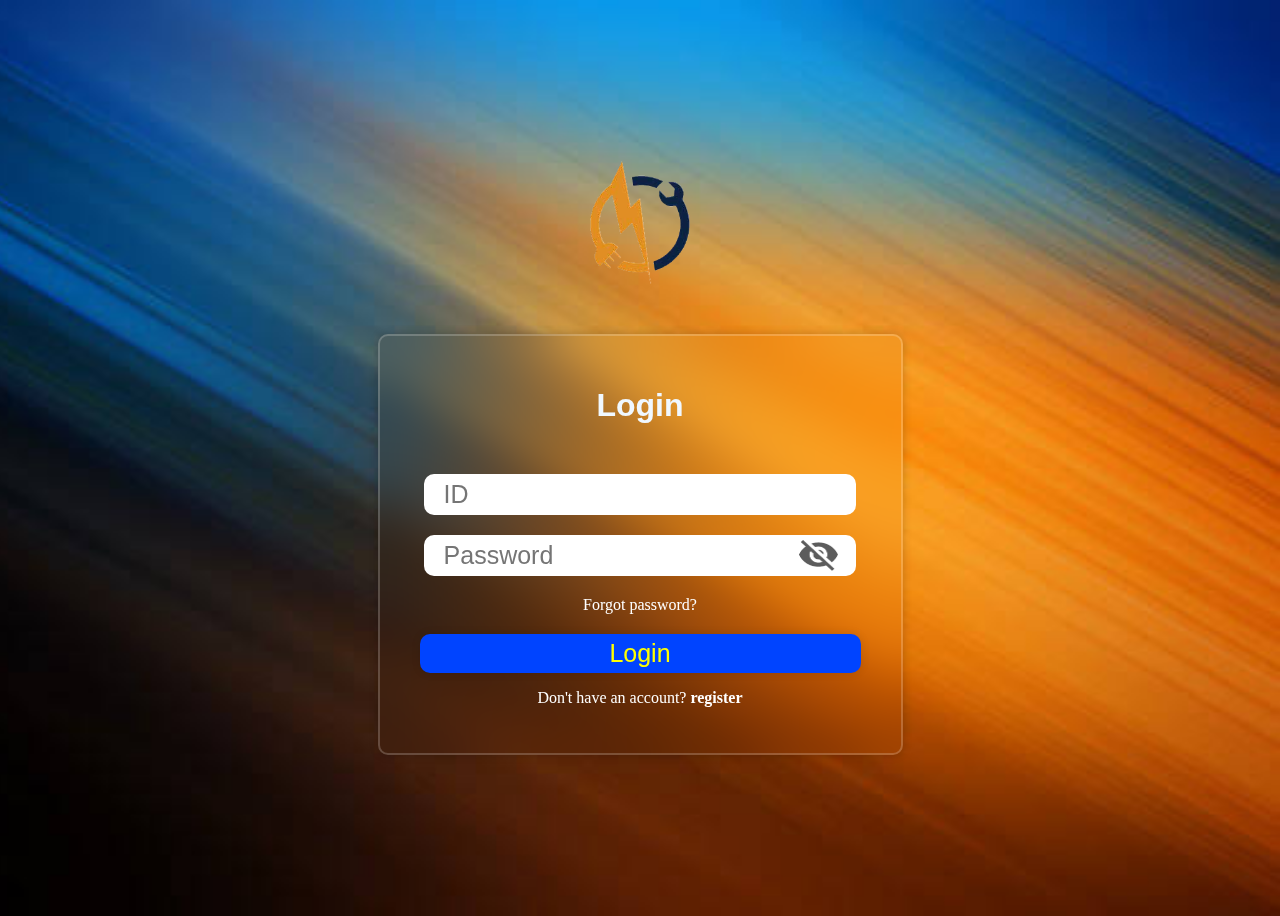
<file: index.html>
<!DOCTYPE html>
<html lang="en">
<head>
    <meta charset="UTF-8">
    <meta name="viewport" content="width=device-width, initial-scale=1.0">
    <title>Login</title>
    <link rel="stylesheet" href="styles/index.css">
</head>
<body>
    
    <div class="company-logo">
        <img src="assets/logo.png" alt="" style="width: 100px;">
    </div>
    

    <div class="wrapper">
        <form id="login-form" onsubmit="loginUser(event)">

        <h1 >Login</h1>
        
        <div class="input-box">
            <input id="userId" type="text" placeholder="ID" req>
        </div>

        <div class="input-box">
            <input type="password" placeholder="Password" id="password" required>
            <img src="assets/eye-close.png" id="eye-icon">
        </div>

        <div class="forgot">
            <a href="ResetPassword.html">Forgot password?</a>
        </div>

        <button type="submit" class="btn">Login</button>

        <div class="register">
            <p>Don't have an account? <a href="SignUp.html"> register</a></p>
        </div>
        </form>
    </div>
    

    <script src="indexScript.js" defer></script>
</body>
</html>
</file>
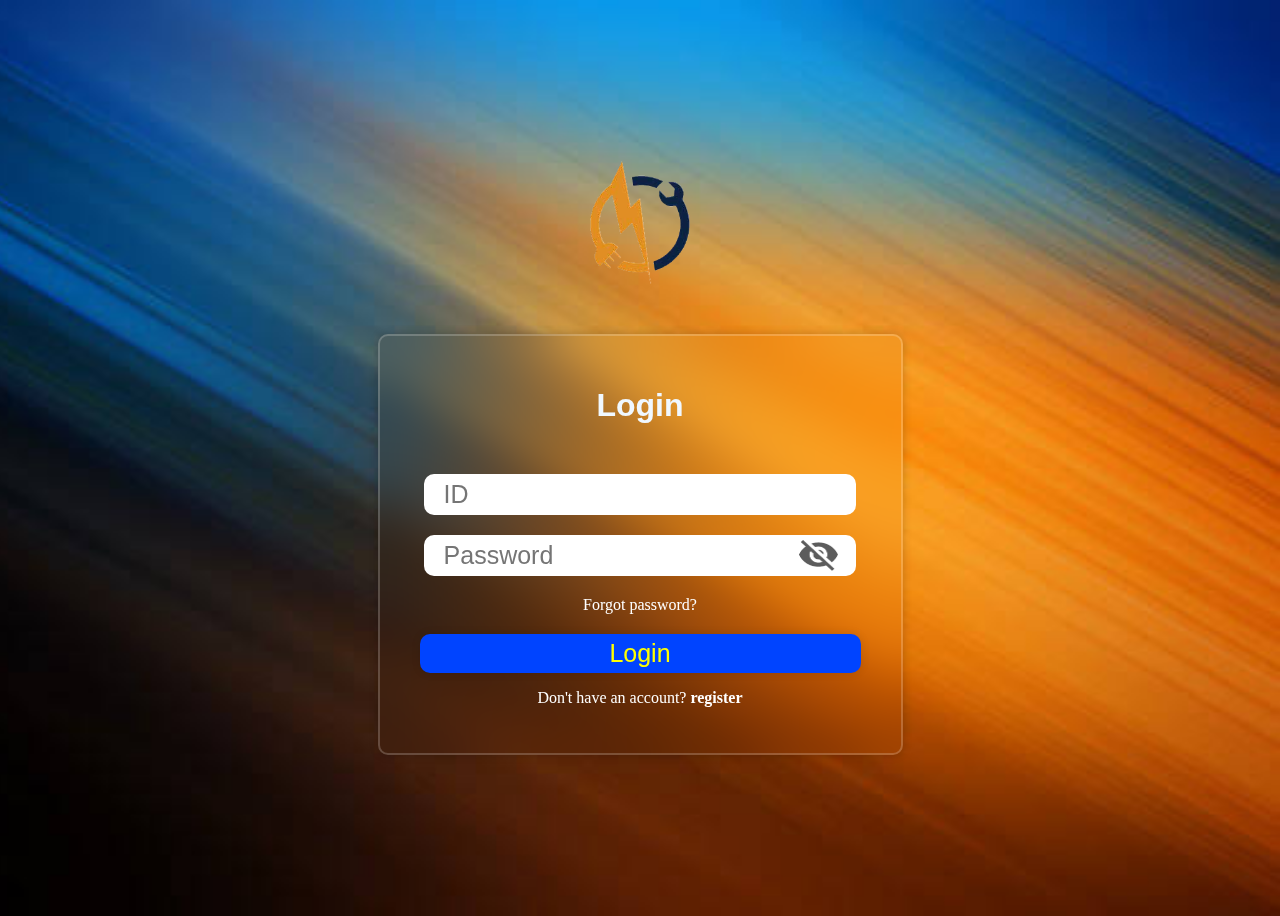
<file: adminDashboard.html>
<!DOCTYPE html>
<html lang="en">
<head>
    <meta charset="UTF-8">
    <meta name="viewport" content="width=device-width, initial-scale=1.0">
    <link rel="stylesheet" href="styles/Dashboard.css">
    
    <title>Dashboard</title>
</head>
<body>

    <main>

        <div class="main">

            <div class="left-main">
                <div class="company-logo">
                    <img src="assets/logo.png" alt="">
                </div><br/>
                
                
                <a onclick="showAccMenu()">
                <div class="nav-icon">
                    <div class="image-section">
                    <img src="assets/account.png" alt="">
                    </div>
                    <div class="label">
                    <h3>Account</h3>
                    </div>
                </div></a><br/>

                <a onclick="showContainer()">
                    <div class="nav-icon">
                        <div class="image-section">
                        <img src="assets/dashboard.png" alt="">
                        </div>
                        <div class="label">
                        <h3>Dashboard</h3>
                        </div>
                    </div>
                    </a><br/>
                
                
                <a onclick="openCalendar()">
                <div class="nav-icon">
                    <div class="image-section">
                    <img src="assets/calendar.png" alt="">
                    </div>
                    <div class="label">
                    <h3>Calender</h3>
                    </div>
                </div>
                </a><br/>

                
            </div>
            <div class="playBox" id="playBox">
                <div class="profile">
                    <img src="assets/account.png" alt="">
                    <h3 id="name">Name</h3>
                    <button onclick="logout()">Log out</button>
                    
                </div><br/>
            </div>
    
            <div class="center-main">

                <header>
                    <img id="arrow" src="assets/arrow.png">
                    <h2 id="Heading">DASHBOARD</h2>
                </header>

                <div id="container1" class="card-container">

                    <a onclick="showProjects()">
                        <div class="card-div">
                            <div class="image-div">
                                <img src="assets/Projects.jpeg">
                            </div>
                            <div class="heading-div">
                                <h3>Projects</h3>
                            </div>
                        </div>
                    </a>

                    

                    <a>
                        <div class="card-div">
                            <div class="image-div">
                                <img src="assets/Inventory.jpeg">
                            </div>
                            <div class="heading-div">
                                <h3>Inventory</h3>
                            </div>
                        </div>
                    </a>

                </div>

                <div id="projects" class="card-container" style="display: none;">
                    <a onclick="getOpenProjects()">
                        <div class="card-div">
                            <div class="image-div">
                                <img src="assets/Projects.jpeg">
                            </div>
                            <div class="heading-div">
                                <h3>Open Projects</h3>
                            </div>
                        </div>
                    </a>

                    <a onclick="getClosedProjects()">
                        <div  class="card-div">
                            <div class="image-div">
                                <img src="assets/Projects.jpeg">
                            </div>
                            <div class="heading-div">
                                <h3>Closed Projects</h3>
                            </div>
                        </div>
                    </a>
                </div>

                <div id="closedProjects" class="card-container" style="display: none;">
                    <a>
                        <div class="card-div">
                            <div class="image-div">
                                <img src="assets/Projects.jpeg">
                            </div>
                            <div class="heading-div">
                                <h3>Closed</h3>
                            </div>
                        </div>
                    </a>
                </div>

                <div id="openProjects" class="card-container" style="display: none;">
                    <a>
                        <div class="card-div">
                            <div class="image-div">
                                <img src="assets/Projects.jpeg">
                            </div>
                            <div class="heading-div">
                                <h3>New Project +</h3>
                            </div>
                        </div>
                    </a>
                </div>

            </div>

        </div>
        
    </main>

    <script src="Dashboard.js" defer></script>
</body>
</html>
</file>
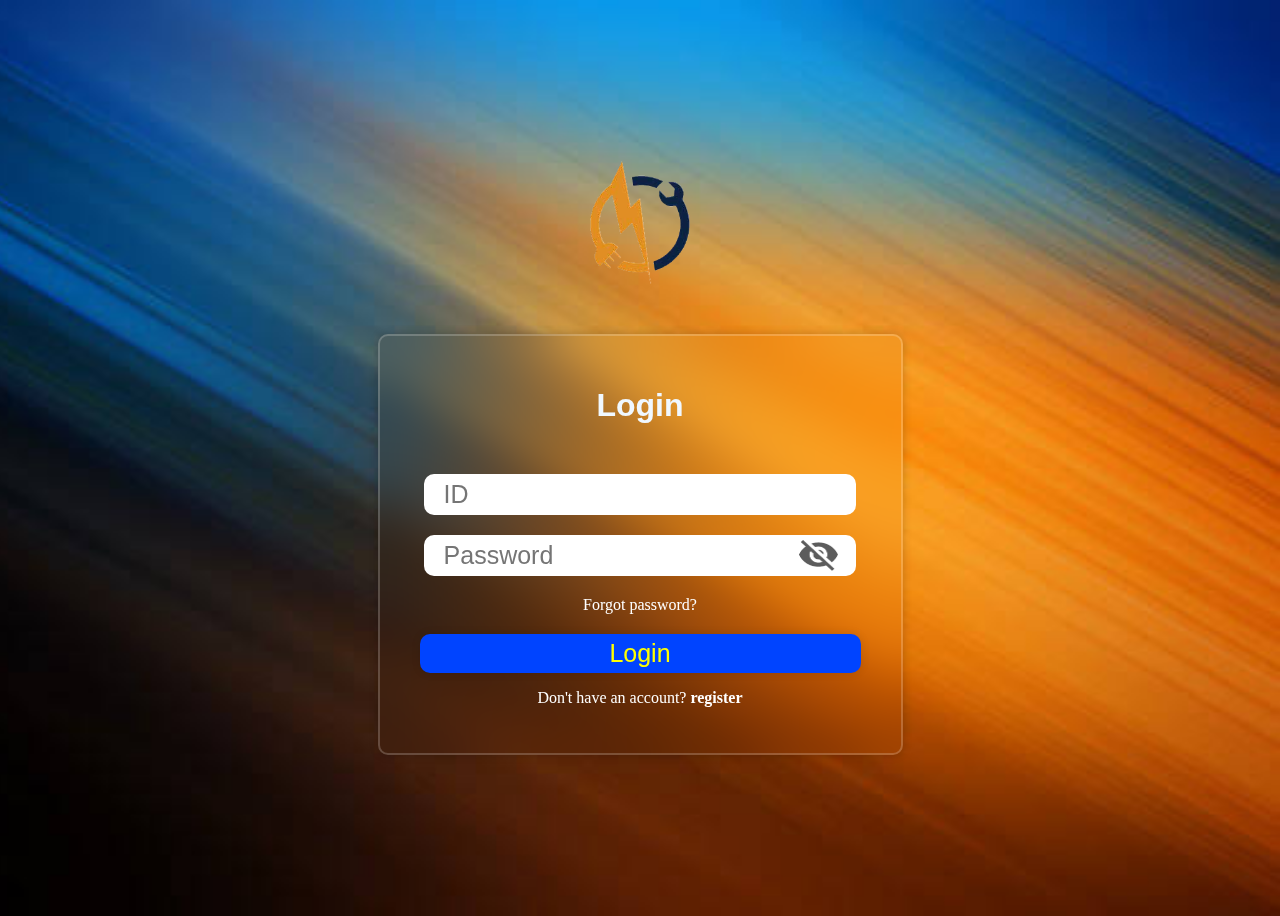
<file: calendar.html>
<!DOCTYPE html>
<html lang="en">
  <head>
    <meta charset="UTF-8" />
    <meta http-equiv="X-UA-Compatible" content="IE=edge" />
    <meta name="viewport" content="width=device-width, initial-scale=1.0" />
    <meta
      name="description"
      content="Stay organized with our user-friendly Calendar featuring events, reminders, and a customizable interface. Built with HTML, CSS, and JavaScript. Start scheduling today!"
    />
    <meta
      name="keywords"
      content="calendar, events, reminders, javascript, html, css, open source coding"
    />
    <link
      rel="stylesheet"
      href="https://cdnjs.cloudflare.com/ajax/libs/font-awesome/6.2.0/css/all.min.css"
      integrity="sha512-xh6O/CkQoPOWDdYTDqeRdPCVd1SpvCA9XXcUnZS2FmJNp1coAFzvtCN9BmamE+4aHK8yyUHUSCcJHgXloTyT2A=="
      crossorigin="anonymous"
      referrerpolicy="no-referrer"
    />
    <link rel="stylesheet" href="styles/calendarStyle.css" />
    <title>Calendar with Events</title>
  </head>
  <body>
      <header>
        <img onclick="openDash()" id="arrow" src="assets/arrow.png">
        <h2 id="Heading">CALENDAR</h2>
      </header>
      <div class="umzimba">
        <div class="container">
          <div class="left">
            <div class="calendar">
              <div class="month">
                <i class="fas fa-angle-left prev"></i>
                <div class="date">december 2015</div>
                <i class="fas fa-angle-right next"></i>
              </div>
              <div class="weekdays">
                <div>Sun</div>
                <div>Mon</div>
                <div>Tue</div>
                <div>Wed</div>
                <div>Thu</div>
                <div>Fri</div>
                <div>Sat</div>
              </div>
              <div class="days"></div>
              <div class="goto-today">
                <div class="goto">
                  <input type="text" placeholder="mm/yyyy" class="date-input" />
                  <button class="goto-btn">Go</button>
                </div>
                <button class="today-btn">Today</button>
              </div>
            </div>
          </div>
          <div class="right">
            <div class="today-date">
              <div class="event-day">wed</div>
              <div class="event-date">12th december 2022</div>
            </div>
            <div class="events"></div>
            <div class="add-event-wrapper">
              <div class="add-event-header">
                <div class="title">Add Event</div>
                <i class="fas fa-times close"></i>
              </div>
              <div class="add-event-body">
                <div class="add-event-input">
                  <input type="text" placeholder="Event Name" class="event-name" />
                </div>
                <div class="add-event-input">
                  <input
                    type="text"
                    placeholder="Event Time From"
                    class="event-time-from"
                  />
                </div>
                <div class="add-event-input">
                  <input
                    type="text"
                    placeholder="Event Time To"
                    class="event-time-to"
                  />
                </div>
              </div>
              <div class="add-event-footer">
                <button class="add-event-btn">Add Event</button>
              </div>
            </div>
          </div>
          <button class="add-event">
            <i class="fas fa-plus"></i>
          </button>
        </div>
      </div>
    
    <script src="calendarScript.js"></script>
  </body>
</html>
</file>
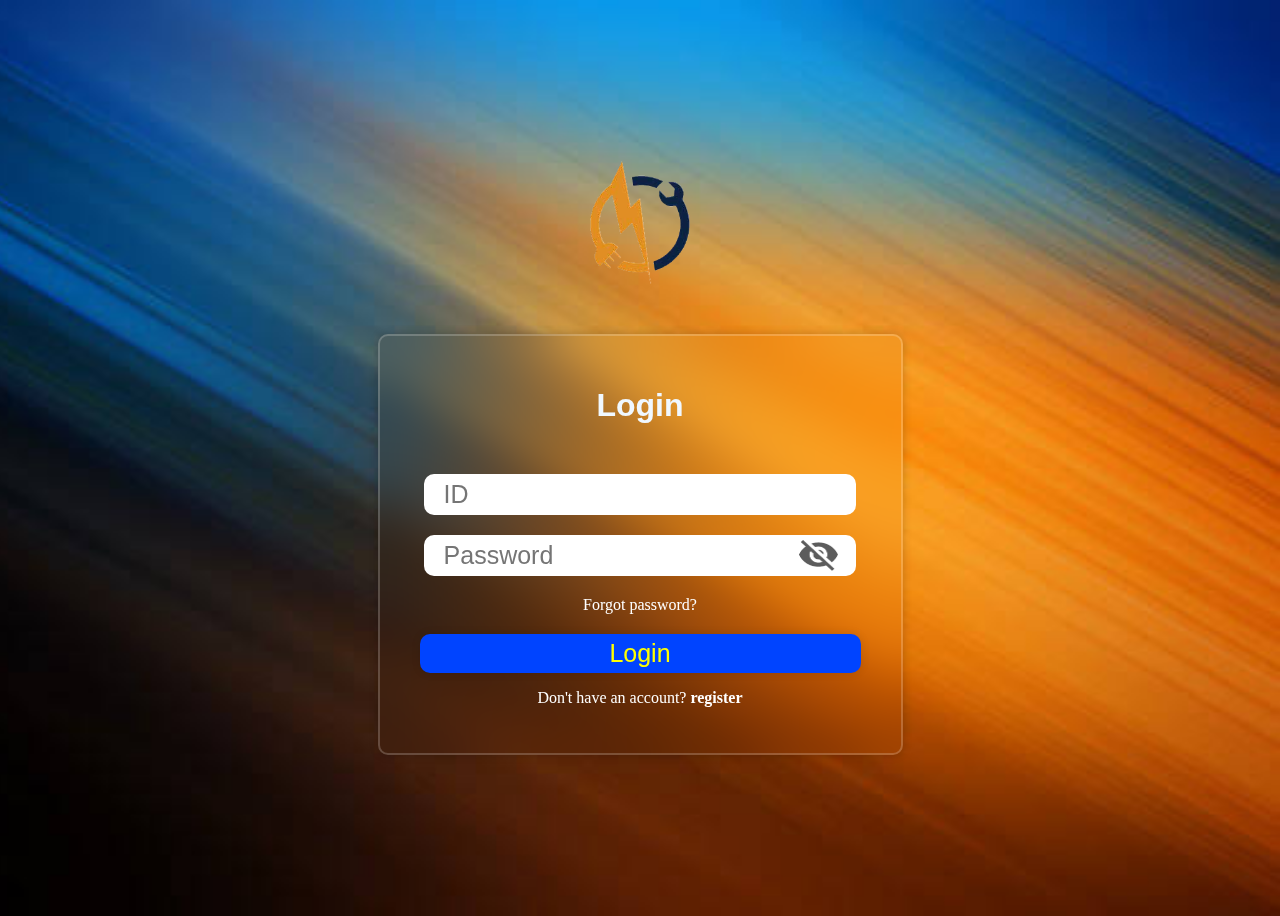
<file: execDashboard.html>
<!DOCTYPE html>
<html lang="en">
<head>
    <meta charset="UTF-8">
    <meta name="viewport" content="width=device-width, initial-scale=1.0">
    <link rel="stylesheet" href="styles/Dashboard.css">
    
    <title>Dashboard</title>
</head>
<body>

    <main>

        <div class="main">

            <div class="left-main">
                <div class="company-logo">
                    <img src="assets/logo.png" alt="">
                </div><br/>
                
                
                <a onclick="showAccMenu()">
                <div class="nav-icon">
                    <div class="image-section">
                    <img src="assets/account.png" alt="">
                    </div>
                    <div class="label">
                    <h3>Account</h3>
                    </div>
                </div></a><br/>

                <a onclick="showContainer()">
                    <div class="nav-icon">
                        <div class="image-section">
                        <img src="assets/dashboard.png" alt="">
                        </div>
                        <div class="label">
                        <h3>Dashboard</h3>
                        </div>
                    </div>
                    </a><br/>
                
                
                <a onclick="openCalendar()">
                <div class="nav-icon">
                    <div class="image-section">
                    <img src="assets/calendar.png" alt="">
                    </div>
                    <div class="label">
                    <h3>Calender</h3>
                    </div>
                </div>
                </a><br/>

                
            </div>
            <div class="playBox" id="playBox">
                <div class="profile">
                    <img src="assets/account.png" alt="">
                    <h3 id="name">Name</h3>
                    <button onclick="logout()">Log out</button>
                    
                </div><br/>
            </div>
    
            <div class="center-main">

                <header>
                    <img id="arrow" src="assets/arrow.png">
                    <h2 id="Heading">DASHBOARD</h2>
                </header>

                <div id="container1" class="card-container">

                    <a onclick="showProjects()">
                        <div class="card-div">
                            <div class="image-div">
                                <img src="assets/Projects.jpeg">
                            </div>
                            <div class="heading-div">
                                <h3>Projects</h3>
                            </div>
                        </div>
                    </a>

                    <a onclick="showEmployees()">
                        <div class="card-div">
                            <div class="image-div">
                                <img src="assets/Employees.jpeg">
                            </div>
                            <div class="heading-div">
                                <h3>Employees</h3>
                            </div>
                        </div>
                    </a>

                    <a>
                        <div class="card-div">
                            <div class="image-div">
                                <img src="assets/Inventory.jpeg">
                            </div>
                            <div class="heading-div">
                                <h3>Inventory</h3>
                            </div>
                        </div>
                    </a>

                </div>

                <div id="projects" class="card-container" style="display: none;">
                    <a onclick="getOpenProjects()">
                        <div class="card-div">
                            <div class="image-div">
                                <img src="assets/Projects.jpeg">
                            </div>
                            <div class="heading-div">
                                <h3>Open Projects</h3>
                            </div>
                        </div>
                    </a>

                    <a onclick="getClosedProjects()">
                        <div  class="card-div">
                            <div class="image-div">
                                <img src="assets/Projects.jpeg">
                            </div>
                            <div class="heading-div">
                                <h3>Closed Projects</h3>
                            </div>
                        </div>
                    </a>
                </div>

                <div id="closedProjects" class="card-container" style="display: none;">
                    <a>
                        <div class="card-div">
                            <div class="image-div">
                                <img src="assets/Projects.jpeg">
                            </div>
                            <div class="heading-div">
                                <h3>Closed</h3>
                            </div>
                        </div>
                    </a>
                </div>

                <div id="openProjects" class="card-container" style="display: none;">
                    <a>
                        <div class="card-div">
                            <div class="image-div">
                                <img src="assets/Projects.jpeg">
                            </div>
                            <div class="heading-div">
                                <h3>New Project +</h3>
                            </div>
                        </div>
                    </a>
                </div>

                <div id="employees" class="card-container" style="display: none;">
                    <a onclick="showEmployeeForm()">
                        <div class="card-div">
                            <div class="image-div">
                                <img src="assets/Employees.jpeg">
                            </div>
                            <div class="heading-div">
                                <h3>Add Employee</h3>
                            </div>
                        </div>
                    </a>
                </div>

                <div id="employeeForm" class="employeeForm-container" style="display: none;">
                    <div class="wrapper">
                        <form id="employee-form" onsubmit="addEmployee(event)">
                
                        <h1 >Add</h1>
                        
                        <div class="input-box">
                            <input id="employeeId" type="text" placeholder="ID" req>
                        </div>
                
                        <div class="input-box">
                            <input type="text" placeholder="First Name" id="firstName" required>
                            
                        </div>

                        <div class="input-box">
                            <input type="text" placeholder="Last Name" id="lastName" required>
                            
                        </div>

                        <div class="input-box">
                            <input type="text" placeholder="Role" id="formRole" required>
                            
                        </div>
                
                        
                
                        <button type="submit" class="btn">Add</button>
                
        
                        </form>
                    </div>
                </div>

            </div>

        </div>
        
    </main>

    <script src="execDashboard.js" defer></script>
</body>
</html>
</file>
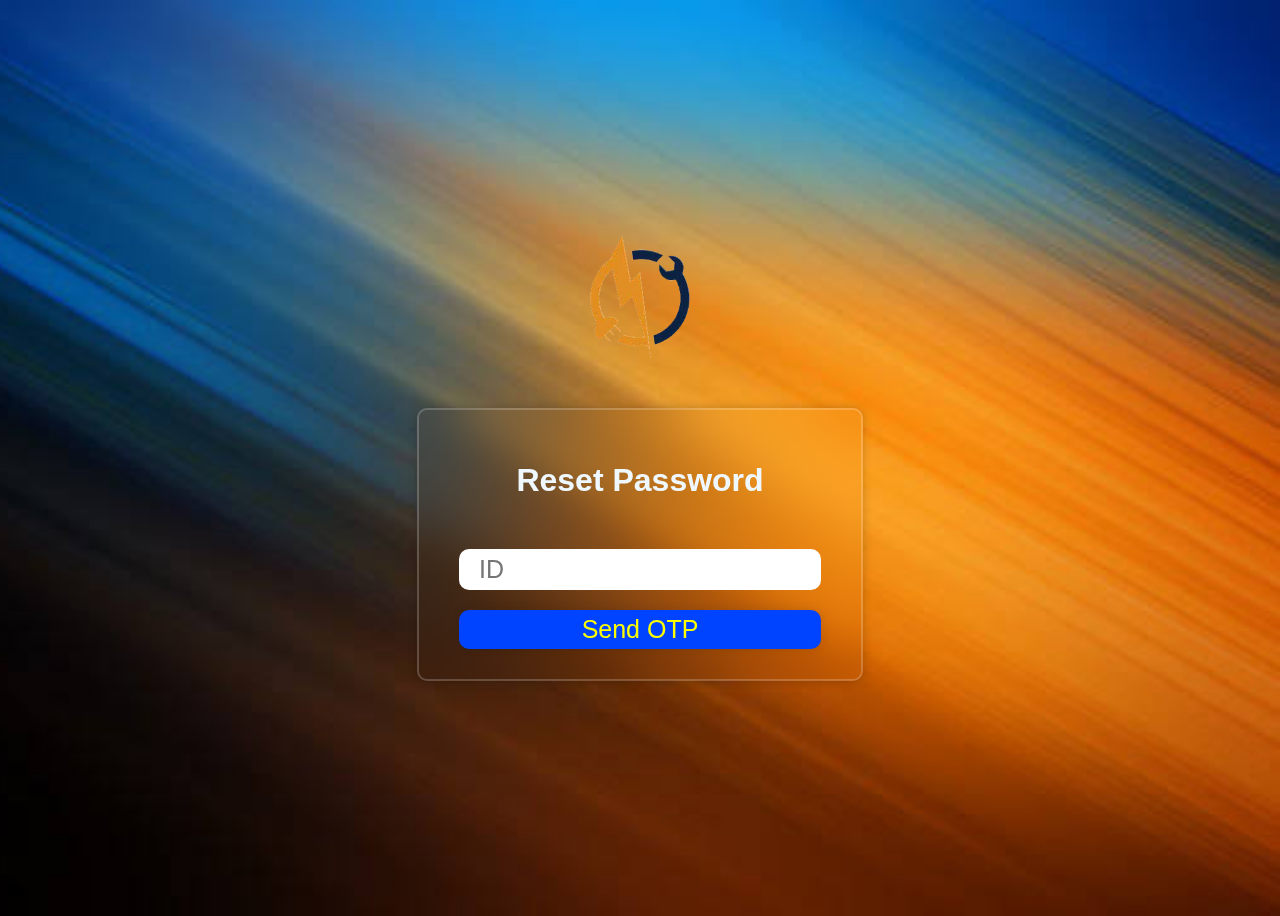
<file: ResetPassword.html>
<!DOCTYPE html>
<html lang="en">
<head>
    <meta charset="UTF-8">
    <meta name="viewport" content="width=device-width, initial-scale=1.0">
    <title>Reset Password</title>
    <link rel="stylesheet" href="styles/index.css">
</head>
<body>

    <div class="company-logo">
        <img src="assets/logo.png" alt="" style="width: 100px;">
    </div>
    

    <div class="wrapper">
        <form onsubmit="generateOTP(event)">

        <h1 >Reset Password</h1>
        
        <div class="input-box">
            <input id="userId" type="text" placeholder="ID" req>
        </div>

        

        <button type="submit" class="btn">Send OTP</button>

        </form>
    </div>
    

    <script src="generateOTP.js" defer></script>
</body>
</html>
</file>
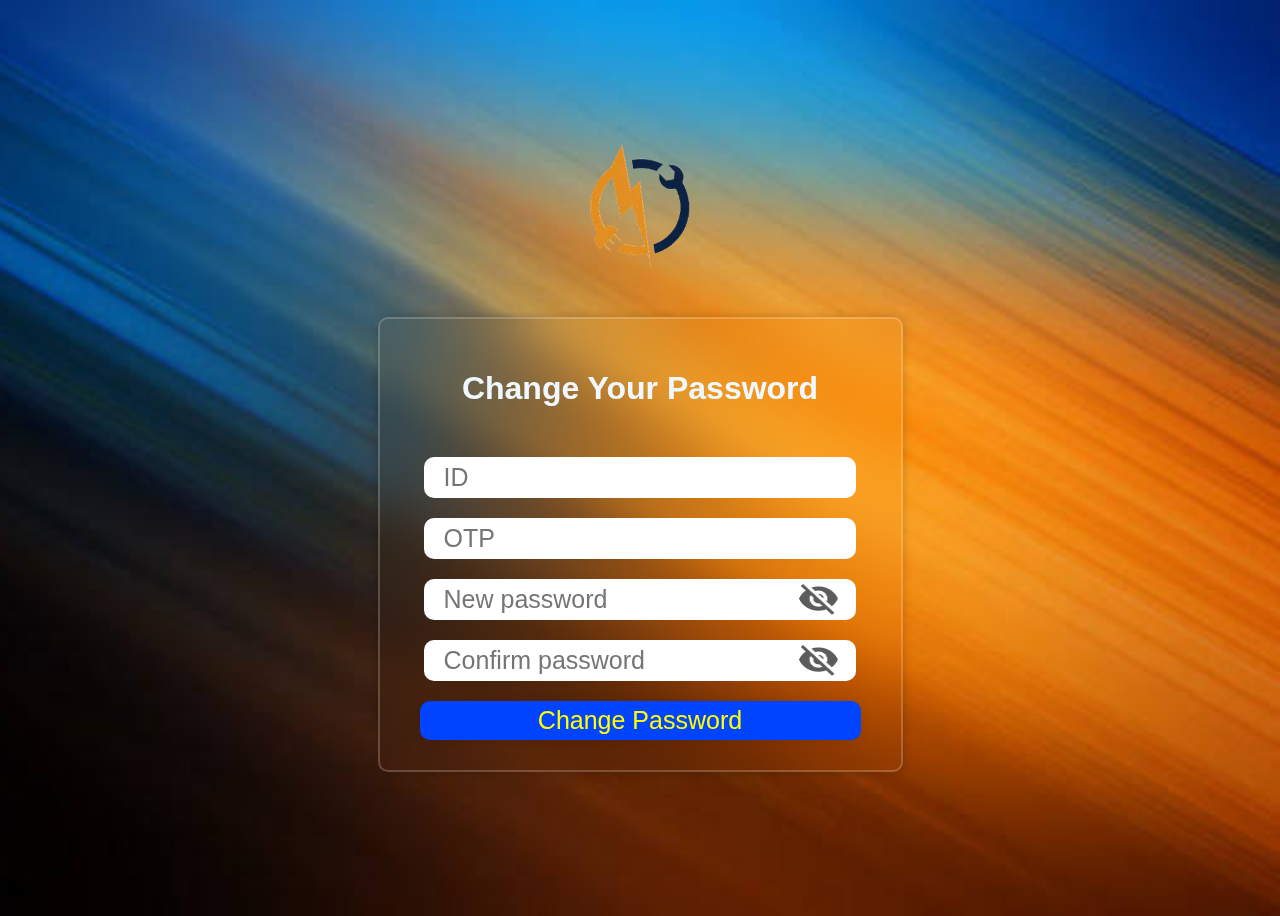
<file: ResetPassword2.html>
<!DOCTYPE html>
<html lang="en">
<head>
    <meta charset="UTF-8">
    <meta name="viewport" content="width=device-width, initial-scale=1.0">
    <title>Reset Password</title>
    <link rel="stylesheet" href="styles/index.css">
</head>
<body>

    <div class="company-logo">
        <img src="assets/logo.png" alt="" style="width: 100px;">
    </div>
    

    <div class="wrapper">
        <form id="reset-password-form">

        <h1 >Change Your Password</h1>

        <div class="input-box">
            <input id="userId" type="text" placeholder="ID" req>
        </div>

        <div class="input-box">
            <input id="otp" type="text" placeholder="OTP" req>
        </div>
        
        <div class="input-box">
            <input type="password" placeholder="New password" id="password" req>
            <img src="assets/eye-close.png" id="eyeIcon">
        </div>

        <div class="input-box">
            <input type="password" placeholder="Confirm password" id="confirmPassword" required>
            <img src="assets/eye-close.png" id="eyeIcon2">
        </div>

        
        <button type="submit" class="btn">Change Password</button>

        </form>
    </div>
    

    <script src="ResetPasswordScript.js" defer></script>
</body>
</html>
</file>
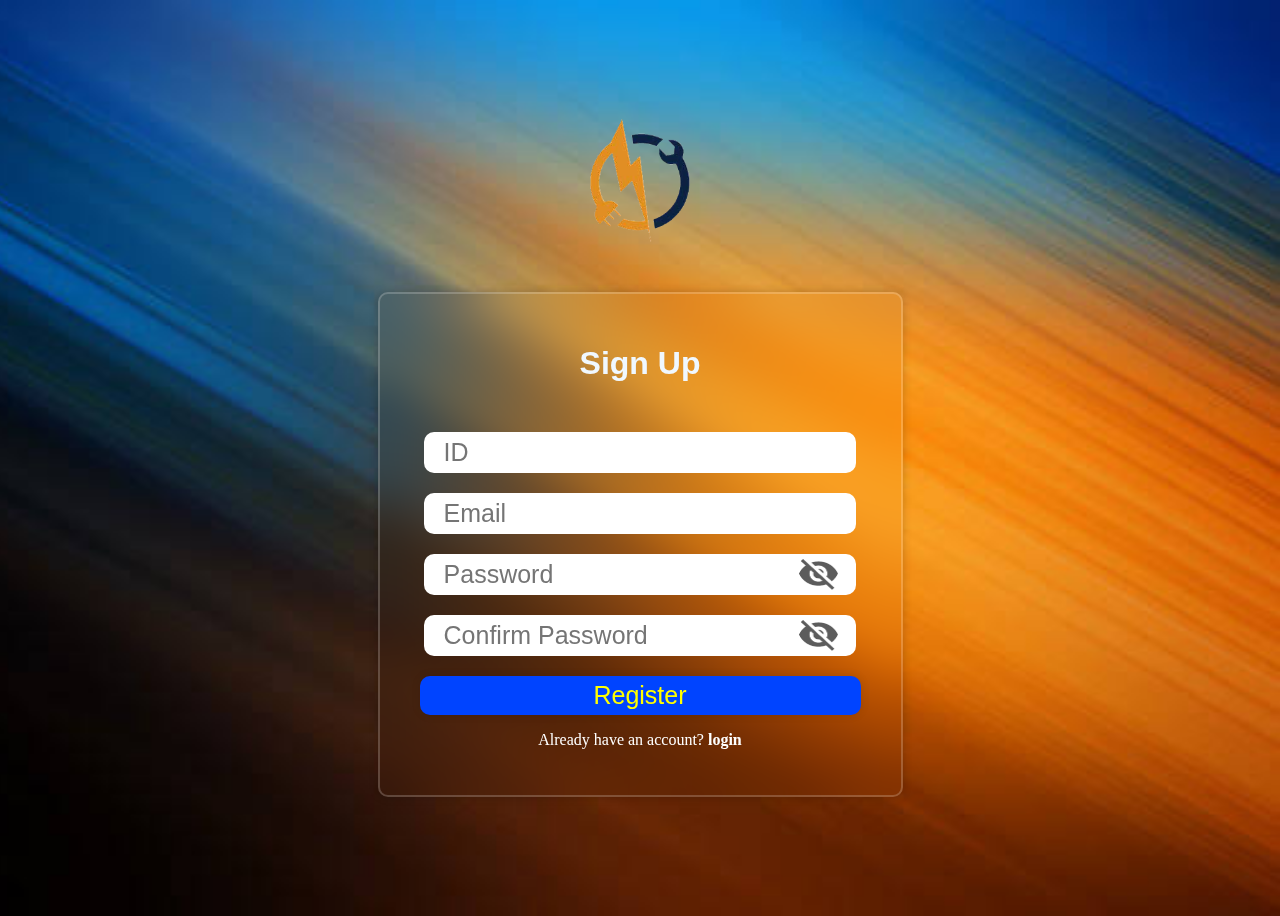
<file: SignUp.html>
<!DOCTYPE html>
<html lang="en">
<head>
    <meta charset="UTF-8">
    <meta name="viewport" content="width=device-width, initial-scale=1.0">
    <title>Sign Up</title>
    <link rel="stylesheet" href="styles/index.css">
</head>
<body>
    
    <div class="company-logo">
        <img src="assets/logo.png" alt="" style="width: 100px;">
    </div>

    <div class="wrapper">
        <form id="signup-form">

        <h1 >Sign Up</h1>
        
        <div class="input-box">
            <input id="employeeId" type="text" placeholder="ID" req>
        </div>

        <div class="input-box">
            <input id="email" type="email" placeholder="Email" required>
        </div>

        <div class="input-box">
            <input type="password" placeholder="Password" id="password" required
            
            >
            <img src="assets/eye-close.png" id="eyeIcon">
        </div>

        <div class="input-box">
            <input type="password" placeholder="Confirm Password" id="confirmPassword" required>
            <img src="assets/eye-close.png" id="eyeIcon2">
        </div>

        


        <button type="submit" class="btn">Register</button>

        <div class="register">
            <p>Already have an account? <a href="index.html"> login</a></p>
        </div>

        </form>
    </div>
    

    <script src="signUpScript.js" defer></script>
</body>
</html>
</file>
<file: styles/index.css>
body{
    text-align: center;
    background-image: url('Background2.jpeg');
    background-size: cover;
    background-repeat: no-repeat;
    background-position: 100%;
    display: flex;
    flex-direction: column;
    align-items: center;
    justify-content: center;
   
    min-height: 100vh;
}

.company-logo{
    margin-bottom: 45px;
}

.wrapper{

    background: transparent;
    border: 2px solid rgba(255, 255, 255, .2);
    backdrop-filter: blur(20px);
    box-shadow: 0 0 10px rgba(0, 0, 0, .2);
    color: #fff;
    border-radius: 10px;
    padding: 30px 40px;


}

.wrapper button{
    color: yellow;
    font-size: 25px;
    font-family: Arial, sans-serif;
    padding: 5px;
    border-radius: 10px;
    border:  none;
    width: 100%;
    background-color: rgb(0, 68, 255);
    box-shadow: 0 0 10px rgba(0, 0, 0, .1);
    transition: transform 200ms ease-in-out;
}

.wrapper button:hover{
    transform: scale(1.05);
    cursor: pointer;

}

.wrapper h1{
    color: aliceblue;
        font-family: Arial, Helvetica, sans-serif;
        margin-bottom: 50px;
}

.input-box{
    background: #fff;
    max-width: 500px;
    border-radius: 10px;
    width: 90%;
    padding: 5px 18px;
    margin: 20px auto;
    display: flex;
    align-items: center;
}

.input-box input{
    font-size: 25px;
    font-family: Arial, Helvetica, sans-serif;
    border-radius: 10px;
    border: none;
    outline: 0;
    width: 90%;
}

.input-box img{
    width: 10%;
    cursor: pointer;
}



.forgot{

    display: flex;
    justify-content: center;
    align-items: center;
    margin-bottom: 20px;

    a{
    color: #fff;
    text-decoration: none;
    }
}

.forgot a:hover{
    text-decoration: underline;
}

.register p a{
    
    color: #fff;
    text-decoration: none;
    font-weight: 600;
    
}

.register p a:hover {
    text-decoration: underline;
}
</file>
<file: styles/Dashboard.css>
body {
    font-family: Arial, sans-serif;
    margin: 0;
    padding: 0;
    background-color: #f7f7f7;
    background-size: cover;
    height: 1000px;
}

header{
    background-color: rgb(25, 53, 212);
    color: rgb(226, 151, 10);
    text-align: center;
    margin: 0 auto;
    padding: 0%;
    height: 60px;
    display: auto;
    align-items: center;
    justify-content: center;
    border: 1px solid rgb(90, 90, 90);
    box-shadow: 3px 3px 5px rgba(0, 0, 0, 0.3);

    h2{
        text-shadow: 2px 2px 5px rgba(0, 0, 0, 0.5);
    }
    
    img
    {
        float: left;
        margin-top: 15px;
        margin-left: 7px;
        height: 60%;
        transition: transform 200ms ease-in-out;
        display: none;
    }

    img:hover{
        transform: scale(1.1);
        cursor: pointer;
    }

}


.main{
    background-color: #fff;
    display: flex;
    flex-direction: row;
    height: fit-content;
    margin: 0;
}

.card-container{
    display: flex;
    flex-direction: column;
    align-items: center;
    gap: 30px;
    padding-top: 10px;
    padding-left: 10px;
    padding-bottom: 10px;

    a{
        transition: transform 200ms ease-in-out;
    }

    a:hover{
        transform: scale(1.05);

    }
}

.image-div{
    height: 70%;
    background-color: rgb(10, 9, 9);
    margin: 0;
    padding: 0;

    img{
        width: 100%;
        height: 100%;
    }
}

.heading-div{
    text-align: center;
    background-color: #fff;
    margin: 0;
    padding: 0;

}

@media(width >= 800px){
    .card-container{
        flex-direction: row;
        flex-wrap: wrap;
        padding-top: 10px;
        padding-left: 10px;
        padding-bottom: 10px;
    }

    .main{
        height: 100vh;
    }

    .nav-icon{
       flex-direction: row;
       flex-wrap: wrap;
       align-items: center;
    }

    .image-section{
        width: fit-content;
    }

    .label{
        width: 97.734px;
    }

    .playBox
{
    width: 30%;
    
}
    

}

.card-div{
    width: 200px;
    height: 200px;
    border-radius: 5px;
    border: 1px solid rgb(90, 90, 90);
    box-shadow: 3px 3px 5px rgba(0, 0, 0, 0.3);
}

.left-main{
    background-color: aliceblue;
    width: 12%;
    border: 1px solid rgb(90, 90, 90);
    box-shadow: 3px 3px 5px rgba(0, 0, 0, 0.3);
    display: flex;
    flex-direction: column;
    padding: 0 15px;
    height: 1000px;
    z-index: 10;


    
    a{
        transition: transform 200ms ease-in-out;
    }

    a:hover{
        transform: scale(1.05);

    }

}

.company-logo{
    width: 100%;
    max-height: 60px;
    display: flex;
    justify-content: center;
    align-items: center;
    margin-top: 2px;

    img{
        max-width: 60px;
        max-height: 60px;
    }
    
}

.nav-icon{
    max-height: 40px;
    display: flex;
    flex-direction: column;
    align-items: center;
    margin-top: 30px;
    margin-bottom: 10px;

    img{
        max-width: 40px;
        max-height: 40px;
    }

    .label{
        max-height: 40px;
        display: flex;
        align-items: center;

        h3{
            font-size: small;
        }
    }


}


.center-main{
    width: 88%;
}




footer{
    background-color: rgb(25, 53, 212);
    color: yellow;
    text-align: center;
    margin: 0 auto;
    padding: 0%;
    height: 50px;
    display: flex;
    align-items: center;
    justify-content: center;

}

.playBox
{
    width: 50%;
    height: 1000px;
    background-color: aliceblue;
    position: absolute;
    margin-left: -100%;
    z-index: 2;
    border: 1px solid rgb(90, 90, 90);
    box-shadow: 3px 3px 5px rgba(0, 0, 0, 0.3);
    display: flex;
    flex-direction: column;
    padding: 0 15px;
    height: 1000px;
}

.profile{
    width: 100%;
    max-height: 80px;
    display: flex;
    flex-direction: column;
    justify-content: center;
    align-items: center;
    margin-top: 60px;
    margin-left: 17%;

    img{
        max-width: 100%;
        max-height: 100%;
    }
}


.wrapper{

    background: rgb(226, 151, 10);
    border: 2px solid rgba(255, 255, 255, .2);
    backdrop-filter: blur(20px);
    box-shadow: 0 0 10px rgba(0, 0, 0, .2);
    color: #fff;
    border-radius: 10px;
    padding: 30px 40px;
    text-align: center;


}

.wrapper button{
    color: yellow;
    font-size: 25px;
    font-family: Arial, sans-serif;
    padding: 5px;
    border-radius: 10px;
    border:  none;
    width: 100%;
    background-color: rgb(0, 68, 255);
    box-shadow: 0 0 10px rgba(0, 0, 0, .1);
    transition: transform 200ms ease-in-out;
    text-align: center;
}

.wrapper button:hover{
    transform: scale(1.05);
    cursor: pointer;

}

.wrapper h1{
    color: aliceblue;
    font-family: Arial, Helvetica, sans-serif;
    margin-bottom: 50px;
}

.input-box{
    background: #fff;
    max-width: 500px;
    border-radius: 10px;
    width: 90%;
    padding: 5px 18px;
    margin: 20px auto;
    display: flex;
    align-items: center;
}

.input-box input{
    font-size: 25px;
    font-family: Arial, Helvetica, sans-serif;
    border-radius: 10px;
    border: none;
    outline: 0;
    width: 90%;
}

.input-box img{
    width: 10%;
    cursor: pointer;
}


.employeeForm-container{
    display: flex;
    flex-direction: column;
    align-items: center;
    justify-content: center;
    margin: 60px 20px;

}
</file>
<file: styles/calendarStyle.css>
:root {
    --primary-clr: rgb(226, 151, 10);
  }
  * {
    margin: 0;
    padding: 0;
    box-sizing: border-box;
    font-family: "Poppins", sans-serif;
  }
  
  header{
    background-color: rgb(25, 53, 212);
    color: rgb(226, 151, 10);
    text-align: center;
    margin: 0 auto;
    padding: 0%;
    height: 60px;
    display: auto;
    align-items: center;
    justify-content: center;
    border: 1px solid rgb(90, 90, 90);
    box-shadow: 3px 3px 5px rgba(0, 0, 0, 0.3);
  
    h2{
        margin-top: 16px;
        text-shadow: 2px 2px 5px rgba(0, 0, 0, 0.5);
    }
    
    img
    {
        float: left;
        margin-top: 14px;
        margin-left: 7px;
        height: 60%;
        transition: transform 200ms ease-in-out;
    }
  
    img:hover{
        transform: scale(1.1);
        cursor: pointer;
    }
  
  }
  
  /* nice scroll bar */
  ::-webkit-scrollbar {
    width: 5px;
  }
  ::-webkit-scrollbar-track {
    background: #f5f5f5;
    border-radius: 50px;
  }
  ::-webkit-scrollbar-thumb {
    background: var(--primary-clr);
    border-radius: 50px;
  }
  
  
  
  .umzimba{
    position: relative;
    min-height: 100vh;
    display: flex;
    align-items: center;
    justify-content: center;
    padding-bottom: 30px;
    background-color: #e2e1dc;
  }
  .container {
    position: relative;
    width: 1200px;
    min-height: 850px;
    margin: 0 auto;
    padding: 5px;
    color: #fff;
    display: flex;
  
    border-radius: 10px;
    background-color: #373c4f;
  }
  .left {
    width: 60%;
    padding: 20px;
  }
  .calendar {
    position: relative;
    width: 100%;
    height: 100%;
    display: flex;
    flex-direction: column;
    flex-wrap: wrap;
    justify-content: space-between;
    color: #878895;
    border-radius: 5px;
    background-color: #fff;
  }
  /* set after behind the main element */
  .calendar::before,
  .calendar::after {
    content: "";
    position: absolute;
    top: 50%;
    left: 100%;
    width: 12px;
    height: 97%;
    border-radius: 0 5px 5px 0;
    background-color: #d3d4d6d7;
    transform: translateY(-50%);
  }
  .calendar::before {
    height: 94%;
    left: calc(100% + 12px);
    background-color: rgb(153, 153, 153);
  }
  .calendar .month {
    width: 100%;
    height: 150px;
    display: flex;
    align-items: center;
    justify-content: space-between;
    padding: 0 50px;
    font-size: 1.2rem;
    font-weight: 500;
    text-transform: capitalize;
  }
  .calendar .month .prev,
  .calendar .month .next {
    cursor: pointer;
  }
  .calendar .month .prev:hover,
  .calendar .month .next:hover {
    color: var(--primary-clr);
  }
  .calendar .weekdays {
    width: 100%;
    height: 100px;
    display: flex;
    align-items: center;
    justify-content: space-between;
    padding: 0 20px;
    font-size: 1rem;
    font-weight: 500;
    text-transform: capitalize;
  }
  .weekdays div {
    width: 14.28%;
    height: 100%;
    display: flex;
    align-items: center;
    justify-content: center;
  }
  .calendar .days {
    width: 100%;
    display: flex;
    flex-wrap: wrap;
    justify-content: space-between;
    padding: 0 20px;
    font-size: 1rem;
    font-weight: 500;
    margin-bottom: 20px;
  }
  .calendar .days .day {
    width: 14.28%;
    height: 90px;
    display: flex;
    align-items: center;
    justify-content: center;
    cursor: pointer;
    color: var(--primary-clr);
    border: 1px solid #f5f5f5;
  }
  .calendar .days .day:nth-child(7n + 1) {
    border-left: 2px solid #f5f5f5;
  }
  .calendar .days .day:nth-child(7n) {
    border-right: 2px solid #f5f5f5;
  }
  .calendar .days .day:nth-child(-n + 7) {
    border-top: 2px solid #f5f5f5;
  }
  .calendar .days .day:nth-child(n + 29) {
    border-bottom: 2px solid #f5f5f5;
  }
  
  .calendar .days .day:not(.prev-date, .next-date):hover {
    color: #fff;
    background-color: var(--primary-clr);
  }
  .calendar .days .prev-date,
  .calendar .days .next-date {
    color: #b3b3b3;
  }
  .calendar .days .active {
    position: relative;
    font-size: 2rem;
    color: #fff;
    background-color: var(--primary-clr);
  }
  .calendar .days .active::before {
    content: "";
    position: absolute;
    top: 0;
    left: 0;
    width: 100%;
    height: 100%;
    box-shadow: 0 0 10px 2px var(--primary-clr);
  }
  .calendar .days .today {
    font-size: 2rem;
  }
  .calendar .days .event {
    position: relative;
  }
  .calendar .days .event::after {
    content: "";
    position: absolute;
    bottom: 10%;
    left: 50%;
    width: 75%;
    height: 6px;
    border-radius: 30px;
    transform: translateX(-50%);
    background-color: var(--primary-clr);
  }
  .calendar .days .day:hover.event::after {
    background-color: #fff;
  }
  .calendar .days .active.event::after {
    background-color: #fff;
    bottom: 20%;
  }
  .calendar .days .active.event {
    padding-bottom: 10px;
  }
  .calendar .goto-today {
    width: 100%;
    height: 50px;
    display: flex;
    align-items: center;
    justify-content: space-between;
    gap: 5px;
    padding: 0 20px;
    margin-bottom: 20px;
    color: var(--primary-clr);
  }
  .calendar .goto-today .goto {
    display: flex;
    align-items: center;
    border-radius: 5px;
    overflow: hidden;
    border: 1px solid var(--primary-clr);
  }
  .calendar .goto-today .goto input {
    width: 100%;
    height: 30px;
    outline: none;
    border: none;
    border-radius: 5px;
    padding: 0 20px;
    color: var(--primary-clr);
    border-radius: 5px;
  }
  .calendar .goto-today button {
    padding: 5px 10px;
    border: 1px solid var(--primary-clr);
    border-radius: 5px;
    background-color: transparent;
    cursor: pointer;
    color: var(--primary-clr);
  }
  .calendar .goto-today button:hover {
    color: #fff;
    background-color: var(--primary-clr);
  }
  .calendar .goto-today .goto button {
    border: none;
    border-left: 1px solid var(--primary-clr);
    border-radius: 0;
  }
  .container .right {
    position: relative;
    width: 40%;
    min-height: 100%;
    padding: 20px 0;
  }
  
  .right .today-date {
    width: 100%;
    height: 50px;
    display: flex;
    flex-wrap: wrap;
    gap: 10px;
    align-items: center;
    justify-content: space-between;
    padding: 0 40px;
    padding-left: 70px;
    margin-top: 50px;
    margin-bottom: 20px;
    text-transform: capitalize;
  }
  .right .today-date .event-day {
    font-size: 2rem;
    font-weight: 500;
  }
  .right .today-date .event-date {
    font-size: 1rem;
    font-weight: 400;
    color: #878895;
  }
  .events {
    width: 100%;
    height: 100%;
    max-height: 600px;
    overflow-x: hidden;
    overflow-y: auto;
    display: flex;
    flex-direction: column;
    padding-left: 4px;
  }
  .events .event {
    position: relative;
    width: 95%;
    min-height: 70px;
    display: flex;
    justify-content: center;
    flex-direction: column;
    gap: 5px;
    padding: 0 20px;
    padding-left: 50px;
    color: #fff;
    background: linear-gradient(90deg, #3f4458, transparent);
    cursor: pointer;
  }
  /* even event */
  .events .event:nth-child(even) {
    background: transparent;
  }
  .events .event:hover {
    background: linear-gradient(90deg, var(--primary-clr), transparent);
  }
  .events .event .title {
    display: flex;
    align-items: center;
    pointer-events: none;
  }
  .events .event .title .event-title {
    font-size: 1rem;
    font-weight: 400;
    margin-left: 20px;
  }
  .events .event i {
    color: var(--primary-clr);
    font-size: 0.5rem;
  }
  .events .event:hover i {
    color: #fff;
  }
  .events .event .event-time {
    font-size: 0.8rem;
    font-weight: 400;
    color: #878895;
    margin-left: 15px;
    pointer-events: none;
  }
  .events .event:hover .event-time {
    color: #fff;
  }
  /* add tick in event after */
  .events .event::after {
    content: "✓";
    position: absolute;
    top: 50%;
    right: 0;
    font-size: 3rem;
    line-height: 1;
    display: none;
    align-items: center;
    justify-content: center;
    opacity: 0.3;
    color: var(--primary-clr);
    transform: translateY(-50%);
  }
  .events .event:hover::after {
    display: flex;
  }
  .add-event {
    position: absolute;
    bottom: 30px;
    right: 30px;
    width: 40px;
    height: 40px;
    display: flex;
    align-items: center;
    justify-content: center;
    font-size: 1rem;
    color: #878895;
    border: 2px solid #878895;
    opacity: 0.5;
    border-radius: 50%;
    background-color: transparent;
    cursor: pointer;
  }
  .add-event:hover {
    opacity: 1;
  }
  .add-event i {
    pointer-events: none;
  }
  .events .no-event {
    width: 100%;
    height: 100%;
    display: flex;
    align-items: center;
    justify-content: center;
    font-size: 1.5rem;
    font-weight: 500;
    color: #878895;
  }
  .add-event-wrapper {
    position: absolute;
    bottom: 100px;
    left: 50%;
    width: 90%;
    max-height: 0;
    overflow: hidden;
    border-radius: 5px;
    background-color: #fff;
    transform: translateX(-50%);
    transition: max-height 0.5s ease;
  }
  .add-event-wrapper.active {
    max-height: 300px;
  }
  .add-event-header {
    width: 100%;
    height: 50px;
    display: flex;
    align-items: center;
    justify-content: space-between;
    padding: 0 20px;
    color: #373c4f;
    border-bottom: 1px solid #f5f5f5;
  }
  .add-event-header .close {
    font-size: 1.5rem;
    cursor: pointer;
  }
  .add-event-header .close:hover {
    color: var(--primary-clr);
  }
  .add-event-header .title {
    font-size: 1.2rem;
    font-weight: 500;
  }
  .add-event-body {
    width: 100%;
    height: 100%;
    display: flex;
    flex-direction: column;
    gap: 5px;
    padding: 20px;
  }
  .add-event-body .add-event-input {
    width: 100%;
    height: 40px;
    display: flex;
    align-items: center;
    justify-content: space-between;
    gap: 10px;
  }
  .add-event-body .add-event-input input {
    width: 100%;
    height: 100%;
    outline: none;
    border: none;
    border-bottom: 1px solid #f5f5f5;
    padding: 0 10px;
    font-size: 1rem;
    font-weight: 400;
    color: #373c4f;
  }
  .add-event-body .add-event-input input::placeholder {
    color: #a5a5a5;
  }
  .add-event-body .add-event-input input:focus {
    border-bottom: 1px solid var(--primary-clr);
  }
  .add-event-body .add-event-input input:focus::placeholder {
    color: var(--primary-clr);
  }
  .add-event-footer {
    display: flex;
    align-items: center;
    justify-content: center;
    padding: 20px;
  }
  .add-event-footer .add-event-btn {
    height: 40px;
    font-size: 1rem;
    font-weight: 500;
    outline: none;
    border: none;
    color: #fff;
    background-color: var(--primary-clr);
    border-radius: 5px;
    cursor: pointer;
    padding: 5px 10px;
    border: 1px solid var(--primary-clr);
  }
  .add-event-footer .add-event-btn:hover {
    background-color: transparent;
    color: var(--primary-clr);
  }
  
  /* media queries */
  
  @media screen and (max-width: 1000px) {
    .umzimba {
      align-items: flex-start;
      justify-content: flex-start;
    }
    .container {
      min-height: 100vh;
      flex-direction: column;
      border-radius: 0;
    }
    .container .left {
      width: 100%;
      height: 100%;
      padding: 20px 0;
    }
    .container .right {
      width: 100%;
      height: 100%;
      padding: 20px 0;
    }
    .calendar::before,
    .calendar::after {
      top: 100%;
      left: 50%;
      width: 97%;
      height: 12px;
      border-radius: 0 0 5px 5px;
      transform: translateX(-50%);
    }
    .calendar::before {
      width: 94%;
      top: calc(100% + 12px);
    }
    .events {
      padding-bottom: 340px;
    }
    .add-event-wrapper {
      bottom: 100px;
    }
  }
  @media screen and (max-width: 500px) {
    .calendar .month {
      height: 75px;
    }
    .calendar .weekdays {
      height: 50px;
    }
    .calendar .days .day {
      height: 40px;
      font-size: 0.8rem;
    }
    .calendar .days .day.active,
    .calendar .days .day.today {
      font-size: 1rem;
    }
    .right .today-date {
      padding: 20px;
    }
  }
  
  .credits {
    position: absolute;
    bottom: 0;
    left: 0;
    right: 0;
    text-align: center;
    padding: 10px;
    font-size: 12px;
    color: #fff;
    background-color: #b38add;
  }
  .credits a {
    color: #fff;
    text-decoration: none;
    font-weight: 600;
  }
  .credits a:hover {
    text-decoration: underline;
  }
</file>
